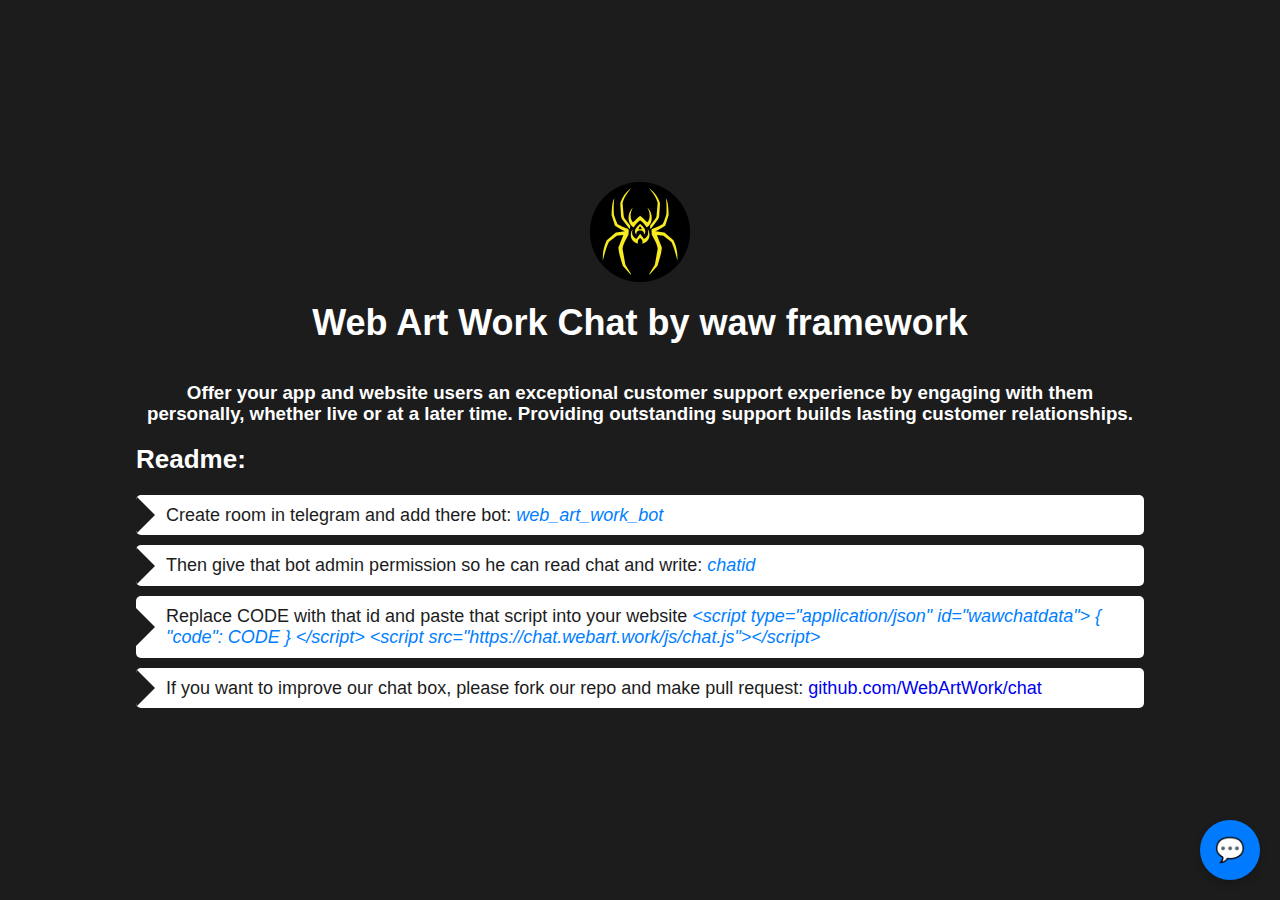
<file: index.html>
<!DOCTYPE html>
<html>
	<head>
		<base href="/" />
		<meta charset="utf-8" />
		<meta name="viewport" content="width=device-width, initial-scale=1" />
		<title>Chat | Web Art Work by waw framework</title>
		<meta itemprop="name" content="Chat | Web Art Work by waw framework" />
		<meta name="twitter:title" content="Chat | Web Art Work by waw framework" />
		<meta property="og:title" content="Chat | Web Art Work by waw framework" />

		<meta name="description" content="Welcome to the &#39;Web Art Work by waw framework&#39; chat page! We created this space so you can easily reach out to us with any questions. Whether you need technical support, consultation on our product, or have another idea or inquiry, our specialists are always ready to assist you. We value each of our customers and strive to ensure convenient and efficient communication. Write to us now, and we will do our best to provide you with prompt and high-quality assistance." />
		<meta itemprop="description" content="Welcome to the &#39;Web Art Work by waw framework&#39; chat page! We created this space so you can easily reach out to us with any questions. Whether you need technical support, consultation on our product, or have another idea or inquiry, our specialists are always ready to assist you. We value each of our customers and strive to ensure convenient and efficient communication. Write to us now, and we will do our best to provide you with prompt and high-quality assistance." />
		<meta name="twitter:description" content="Welcome to the &#39;Web Art Work by waw framework&#39; chat page! We created this space so you can easily reach out to us with any questions. Whether you need technical support, consultation on our product, or have another idea or inquiry, our specialists are always ready to assist you. We value each of our customers and strive to ensure convenient and efficient communication. Write to us now, and we will do our best to provide you with prompt and high-quality assistance." />
		<meta property="og:description" content="Welcome to the &#39;Web Art Work by waw framework&#39; chat page! We created this space so you can easily reach out to us with any questions. Whether you need technical support, consultation on our product, or have another idea or inquiry, our specialists are always ready to assist you. We value each of our customers and strive to ensure convenient and efficient communication. Write to us now, and we will do our best to provide you with prompt and high-quality assistance." />

		<meta itemprop="image" content="img/image.jpg" />
		<meta name="twitter:image:src" content="img/image.jpg" />
		<meta property="og:image" content="img/image.jpg" />

		<link rel="icon" type="image/x-icon" href="img/favicon.ico" />
		<meta name="keywords" content="waw, web art work, server render, template" />

		<link rel="stylesheet" href="css/index.css" />
		<style>
			:root {
				--primary_color: #e0dc10;
			}
		</style>
	</head>
	<body>
		<div class="template">
	<img class="template-avatar" src="img/avatar.png" alt="" />
	<div class="template-title">Web Art Work Chat by waw framework</div>
	<div class="template-readme">
		<h3 style="text-align:center;">Offer your app and website users an exceptional customer support experience by engaging with them personally, whether live or at a later time. Providing outstanding support builds lasting customer relationships.</h3>
		<div class="template-readme__title">Readme:</div>
		<div class="template-readme__item">
			Create room in telegram and add there bot:
			<span class="template-readme__code">web_art_work_bot</span>
		</div>
		<div class="template-readme__item">
			Then give that bot admin permission so he can read chat and write:
			<span class="template-readme__code">chatid</span>
		</div>
		<div class="template-readme__item">
			Replace CODE with that id and paste that script into your website
			<span class="template-readme__code">
				&lt;script type="application/json" id="wawchatdata"&gt; {
				"code": CODE } &lt;/script&gt; &lt;script
				src=&quot;https://chat.webart.work/js/chat.js&quot;&gt;&lt;/script&gt;
			</span>
		</div>
		<div class="template-readme__item">
			If you want to improve our chat box, please fork our repo and make pull request:
			<a href="https://github.com/WebArtWork/chat">github.com/WebArtWork/chat</a>
		</div>
	</div>
</div>

<script type="application/json" id="wawchatdata">
	{
		"code": -4264709382
	}
</script>
<script src="js/chat.js"></script>

		<script src="js/index.js"></script>
	</body>
</html>
</file>
<file: css/index.css>
html,*,*:before,*:after{box-sizing:border-box}html{line-height:1.15;-webkit-text-size-adjust:100%}*{outline:0}html,body{margin:0;padding:0}main{display:block}h1{font-size:2em;margin:0}hr{box-sizing:content-box;height:0;overflow:visible}pre{font-family:monospace,monospace;font-size:1em}img{border-style:none}button,input,optgroup,select,textarea{font-family:inherit;font-size:100%;line-height:1.15;margin:0}button,input{overflow:visible}button,[type=button],[type=reset],[type=submit]{-webkit-appearance:button}button::-moz-focus-inner,[type=button]::-moz-focus-inner,[type=reset]::-moz-focus-inner,[type=submit]::-moz-focus-inner{border-style:none;padding:0}textarea{overflow:auto}[type=checkbox],[type=radio]{box-sizing:border-box;padding:0}[type=number]::-webkit-inner-spin-button,[type=number]::-webkit-outer-spin-button{height:auto}[type=search]{-webkit-appearance:textfield;outline-offset:-2px}[type=search]::-webkit-search-decoration{-webkit-appearance:none}::-webkit-file-upload-button{-webkit-appearance:button;font:inherit}[hidden]{display:none}img{max-width:100%;display:inline-block;vertical-align:top}a{text-decoration:none}html,*,*:before,*:after{box-sizing:border-box}html{line-height:1.15;-webkit-text-size-adjust:100%}*{outline:0}html,body{margin:0;padding:0}main{display:block}h1{font-size:2em;margin:0}hr{box-sizing:content-box;height:0;overflow:visible}pre{font-family:monospace,monospace;font-size:1em}img{border-style:none}button,input,optgroup,select,textarea{font-family:inherit;font-size:100%;line-height:1.15;margin:0}button,input{overflow:visible}button,[type=button],[type=reset],[type=submit]{-webkit-appearance:button}button::-moz-focus-inner,[type=button]::-moz-focus-inner,[type=reset]::-moz-focus-inner,[type=submit]::-moz-focus-inner{border-style:none;padding:0}textarea{overflow:auto}[type=checkbox],[type=radio]{box-sizing:border-box;padding:0}[type=number]::-webkit-inner-spin-button,[type=number]::-webkit-outer-spin-button{height:auto}[type=search]{-webkit-appearance:textfield;outline-offset:-2px}[type=search]::-webkit-search-decoration{-webkit-appearance:none}::-webkit-file-upload-button{-webkit-appearance:button;font:inherit}[hidden]{display:none}img{max-width:100%;display:inline-block;vertical-align:top}a{text-decoration:none}body{padding:0;margin:0;font-family:sans-serif;height:100%;display:flex;flex-direction:column}html{height:100%}.template{flex:1;display:flex;flex-direction:column;justify-content:center;align-items:center;background-color:#1c1c1c;color:#fff;padding:10px}.template-title{font-size:36px;margin:20px 0;font-weight:bold;text-align:center}.template-avatar{width:100px;height:100px}.template-readme{width:80%}.template-readme__title{font-size:26px;margin:20px 0;font-weight:bold}.template-readme__item{overflow:auto;position:relative;margin:10px 0;font-size:18px;color:#1c1c1c;background:#fff;padding:10px;padding-left:30px;border-radius:5px}.template-readme__item::after{content:"";display:block;position:absolute;left:-1px;width:0;height:0;border-style:solid;border-width:20px 0 20px 20px;border-color:rgba(0,0,0,0) rgba(0,0,0,0) rgba(0,0,0,0) #1c1c1c;top:50%;transform:translateY(-50%)}.template-readme__code{font-style:italic;color:#007eff}.template-readme__link{text-decoration:underline;color:#007eff}.template .template-red-text{color:red}.body{background-color:#242b36}.container{background-color:#242b36;width:100%;margin-right:auto;margin-left:auto;padding-right:25px;padding-left:25px}@media(min-width: 576px){.container{max-width:540px}}@media(min-width: 768px){.container{max-width:720px}}@media(min-width: 992px){.container{max-width:960px}}@media(min-width: 1200px){.container{max-width:1140px}}section{height:100vh}.waw_section{display:flex;align-items:center;justify-content:center}.waw_section h1{color:#e0dc10;font-size:96px}.section-container_text_img{overflow:hidden;color:#fff;font-size:20px;display:flex;align-items:center;justify-content:space-between;padding:20px}.text-container_text_img{padding-right:20px}.moved-image{position:relative;right:-410px;animation:moveImage 2s ease forwards}@keyframes moveImage{0%{transform:translate(0, 0)}100%{transform:translate(-400px, -20px)}}.illustration-container_text_img img{width:400px;max-width:100%;height:auto;display:block}.section-container_text_img button{padding:10px 20px;font-size:16px;color:#000;background-color:#e0dc10}.section-container_img_text{color:#fff;font-size:20px;height:100vh;display:flex;align-items:center;justify-content:space-between;padding:20px}.text-container__img_text{padding-right:20px}.illustration-container__img_text{padding-left:20px}.section-container_img_text button{padding:10px 20px;font-size:16px;color:#000;background-color:#e0dc10}.forms{display:flex;align-items:center;justify-content:space-between}form{color:#fff;max-width:400px;margin:50px auto;padding:20px;border:1px solid #ccc;border-radius:8px;box-shadow:0 0 10px rgba(0,0,0,.1)}label{display:block;margin-bottom:10px}input,textarea{width:100%;padding:10px;margin-bottom:15px;border:1px solid #ccc;border-radius:4px;box-sizing:border-box}.forms button{padding:10px 20px;font-size:16px;color:#000;background-color:#e0dc10;border-radius:4px}.block{color:#fff;display:flex;align-items:center;justify-content:center;text-align:center;gap:150px}.plans{color:#fff;display:flex;align-items:center;justify-content:space-between;padding:20px}.plan{height:350px;text-align:center;padding:20px;border:1px solid #ccc;border-radius:8px;width:30%}.plan h3{color:#e0dc10}.price{font-size:24px;margin-top:10px}.features{margin-top:20px}.plan button{margin-top:20px;padding:10px 20px;font-size:16px;background-color:#e0dc10;color:#000;border:none;border-radius:4px}.name{padding:10px}.body{background-color:#242b36}.container{background-color:#242b36;width:100%;margin-right:auto;margin-left:auto;padding-right:20px;padding-left:20px}@media(min-width: 576px){.container{max-width:540px}}@media(min-width: 768px){.container{max-width:720px}}@media(min-width: 992px){.container{max-width:960px}}@media(min-width: 1200px){.container{max-width:1140px}}.breadcrumb_container{text-align:center}#breadcrumb{list-style:none;display:inline-block}#breadcrumb .icon{font-size:14px}#breadcrumb li{float:left}#breadcrumb li a{color:#000;display:block;background:#e0dc10;text-decoration:none;position:relative;height:40px;line-height:40px;padding:0 10px 0 10px;text-align:center;margin-right:50px}#breadcrumb li:nth-child(even) a{background-color:#8b890d}#breadcrumb li:nth-child(even) a:before{border-color:#8b890d;border-left-color:rgba(0,0,0,0)}#breadcrumb li:nth-child(even) a:after{border-left-color:#8b890d}#breadcrumb li:first-child a{padding-left:15px;border-radius:4px 0 0 4px}#breadcrumb li:first-child a:before{border:none}#breadcrumb li:last-child a{padding-right:15px;border-radius:4px 0 0 4px}#breadcrumb li:last-child a:after{border:none}#breadcrumb li a:before,#breadcrumb li a:after{content:"";position:absolute;top:0;border:0 solid #e0dc10;border-width:20px 10px;width:0;height:0}#breadcrumb li a:before{left:-20px;border-left-color:rgba(0,0,0,0)}#breadcrumb li a:after{left:100%;border-color:rgba(0,0,0,0);border-left-color:#e0dc10}#breadcrumb li a:hover{background-color:#3bc212}#breadcrumb li a:hover:before{border-color:#3bc212;border-left-color:rgba(0,0,0,0)}#breadcrumb li a:hover:after{border-left-color:#3bc212}#breadcrumb li a:active{background-color:#0a5803}#breadcrumb li a:active:before{border-color:#0a5803;border-left-color:rgba(0,0,0,0)}#breadcrumb li a:active:after{border-left-color:#0a5803}section{position:relative;height:100vh}.waw_components,h2{text-align:center;color:var(--primary_color);padding:20px}.top_left img{position:absolute;top:0;left:0;object-fit:cover}.top_right img{position:absolute;top:0;right:0;object-fit:cover}.bottom_left img{position:absolute;bottom:0;left:0;object-fit:cover}.bottom_right img{position:absolute;bottom:0;right:0;object-fit:cover}.w-btn,button{font-size:var(--fs);font-weight:500;font-family:var(--ff-base);background-color:var(--c-primary);border-radius:var(--b-radius);transition:var(--transition);color:var(--c-white);position:relative;line-height:19px;text-align:center;white-space:nowrap;user-select:none;border:none;cursor:pointer}.w-btn._primary,button._primary{background-color:var(--c-primary)}.w-btn._primary:hover,button._primary:hover{background-color:var(--c-primary-hover)}.w-btn._second,button._second{border:1px solid #256eff;background-color:var(--c-white);color:#256eff}.w-btn._danger,button._danger{background-color:var(--c-error);color:#fff}.w-btn._danger:hover,button._danger:hover{background:var(--c-error-hover)}.w-btn._link,button._link{background:rgba(0,0,0,0);color:var(--c-text-primary);font-size:14px;font-weight:400}.w-btn._link:hover,button._link:hover{color:var(--c-text-secondary)}.w-btn:disabled,button:disabled{background-color:var(--c-grey-dark);cursor:default}.w-btn:disabled:hover,button:disabled:hover{background-color:var(--c-grey-dark)}.w-switch{display:flex;align-items:center;cursor:pointer}.w-switch__toggle{position:relative;width:45px;height:25px}.w-switch__input{display:none}.w-switch__input:checked+.w-switch__slider{background-color:var(--c-primary);border:1px solid var(--c-primary)}.w-switch__input:focus+.w-switch__slider{box-shadow:0 0 1px var(--c-shadow)}.w-switch__input:checked+.w-switch__slider:before{transform:translate(15px, -50%);background-color:var(--c-white)}.w-switch__slider{position:absolute;inset:0;background-color:var(--c-grey);border:1px solid var(--c-border);outline:none;transition:var(--transition)}.w-switch__slider:before{position:absolute;content:"";height:16px;width:16px;left:6px;top:50%;transform:translateY(-50%);background-color:var(--c-white);transition:var(--transition)}.w-switch__slider._round{border-radius:34px}.w-switch__slider._round:before{border-radius:50%}.w-switch__text{margin-left:10px;font-size:calc(var(--fs) - 2px);line-height:calc(var(--fs) - 2px);letter-spacing:var(--letter-spacing);color:var(--c-text)}.w-forms{position:relative;display:flex;flex-direction:column;width:100%;gap:10px}.w-forms__title{display:inline-block;color:var(--c-text-primary);font-size:19px;line-height:calc(var(--fs) + 2px);letter-spacing:var(--letter-spacing);font-weight:500}.w-forms__input,.w-forms__textarea,.w-forms__select{height:42px;background-color:rgba(0,0,0,0);border:1px solid var(--c-border);border-radius:var(--b-radius);color:var(--c-text-secondary);font-size:calc(var(--fs) - 2px);line-height:calc(var(--fs) + 4px);transition:var(--transition);width:100%;display:block;letter-spacing:var(--letter-spacing);padding:10px}.w-forms__input::placeholder,.w-forms__textarea::placeholder,.w-forms__select::placeholder{color:var(--c-placeholder);transition:var(--transition)}.w-forms__input:focus,.w-forms__textarea:focus,.w-forms__select:focus{transition:var(--transition);border-color:var(--c-primary)}.w-forms__input:disabled,.w-forms__textarea:disabled,.w-forms__select:disabled{background-color:var(--c-grey);border-color:var(--c-grey);color:var(--c-grey);cursor:default;opacity:.6}.w-forms__input[type=time]{display:block;-webkit-appearance:textfield;-moz-appearance:textfield}.w-forms__select{appearance:none;padding-right:30px}.w-forms__chevron{position:absolute;top:30px;right:12px}.w-forms__chevron::before{color:var(--c-primary)}.w-forms__textarea{min-height:80px;resize:vertical;max-height:250px;margin-top:10px}.w-card{position:relative;background:var(--c-bg-secondary);border-radius:var(--b-radius-card);box-shadow:0px 0px 6px var(--c-shadow)}.w-card._pd{padding:20px}.w-card__header{min-height:60px}.w-radio{position:relative;display:flex;align-items:center;cursor:pointer;line-height:20px;font-size:16px;margin:5px 0}.w-radio:hover .w-radio__label:after{transform:scale(3.6)}.w-radio__label{position:relative;display:block;float:left;margin-right:10px;width:20px;height:20px;border:2px solid var(--c-border);border-radius:100%;min-width:20px}.w-radio__label:after{content:"";position:absolute;top:3px;left:3px;width:10px;height:10px;border-radius:100%;background:var(--c-primary);transform:scale(0);transition:var(--transition);opacity:.08;pointer-events:none}.w-radio__input{display:none}.w-radio__input:checked+.w-radio__label{border-color:var(--c-primary)}.w-radio__input:checked+.w-radio__label:after{transform:scale(1);transition:all .2s cubic-bezier(0.35, 0.9, 0.4, 0.9);opacity:1}#html .modal{padding:20px}#html .modal-content{background:var(--c-bg-secondary);border-radius:var(--b-radius);border:1px solid var(--c-border);max-width:700px;padding-top:45px}#html .modal .close{top:-2px;right:5px;font-size:50px}#html .modal .close:hover{color:var(--c-text-secondary)}#html body._modal-small .modal-content,#html .forms_modal .modal-content{max-width:500px;width:100%}.d-b{display:block !important}.d-ib{display:inline-block !important}.d-f{display:flex !important}.fd-c{flex-direction:column !important}.jc-sb{justify-content:space-between !important}.jc-fs{justify-content:flex-start !important}.jc-c{justify-content:center !important}.jc-fe{justify-content:flex-end !important}.ai-c{align-items:center !important}.ai-fe{align-items:flex-end !important}.ai-fs{align-items:flex-start !important}.ai-sb{align-items:space-between !important}.fg-1{flex-grow:1 !important}.m0{margin:0px !important}.mx0{margin-left:0px !important;margin-right:0px !important}.my0{margin-top:0px !important;margin-bottom:0px !important}.mt0{margin-top:0px !important}.mb0{margin-bottom:0px !important}.mb15{margin-bottom:15px !important}.ml0{margin-left:0px !important}.mr0{margin-right:0px !important}.p0{padding:0px !important}.px0{padding-left:0px !important;padding-right:0px !important}.py0{padding-top:0px !important;padding-bottom:0px !important}.pt0{padding-top:0px !important}.pb0{padding-bottom:0px !important}.pr0{padding-right:0px !important}.pl0{padding-left:0px !important}.w100p{width:100% !important}.h100p{height:100%}.ta-l{text-align:left !important}.ta-c{text-align:center !important}.ta-r{text-align:right !important}.ws-nw{white-space:nowrap !important}.ws-pl{white-space:pre-line !important}.ws-n{white-space:normal !important}.fw400{font-weight:400 !important}.fw500{font-weight:500 !important}.fw700{font-weight:700 !important}.tt-u{text-transform:uppercase !important}.pos-rel{position:relative !important}
</file>
